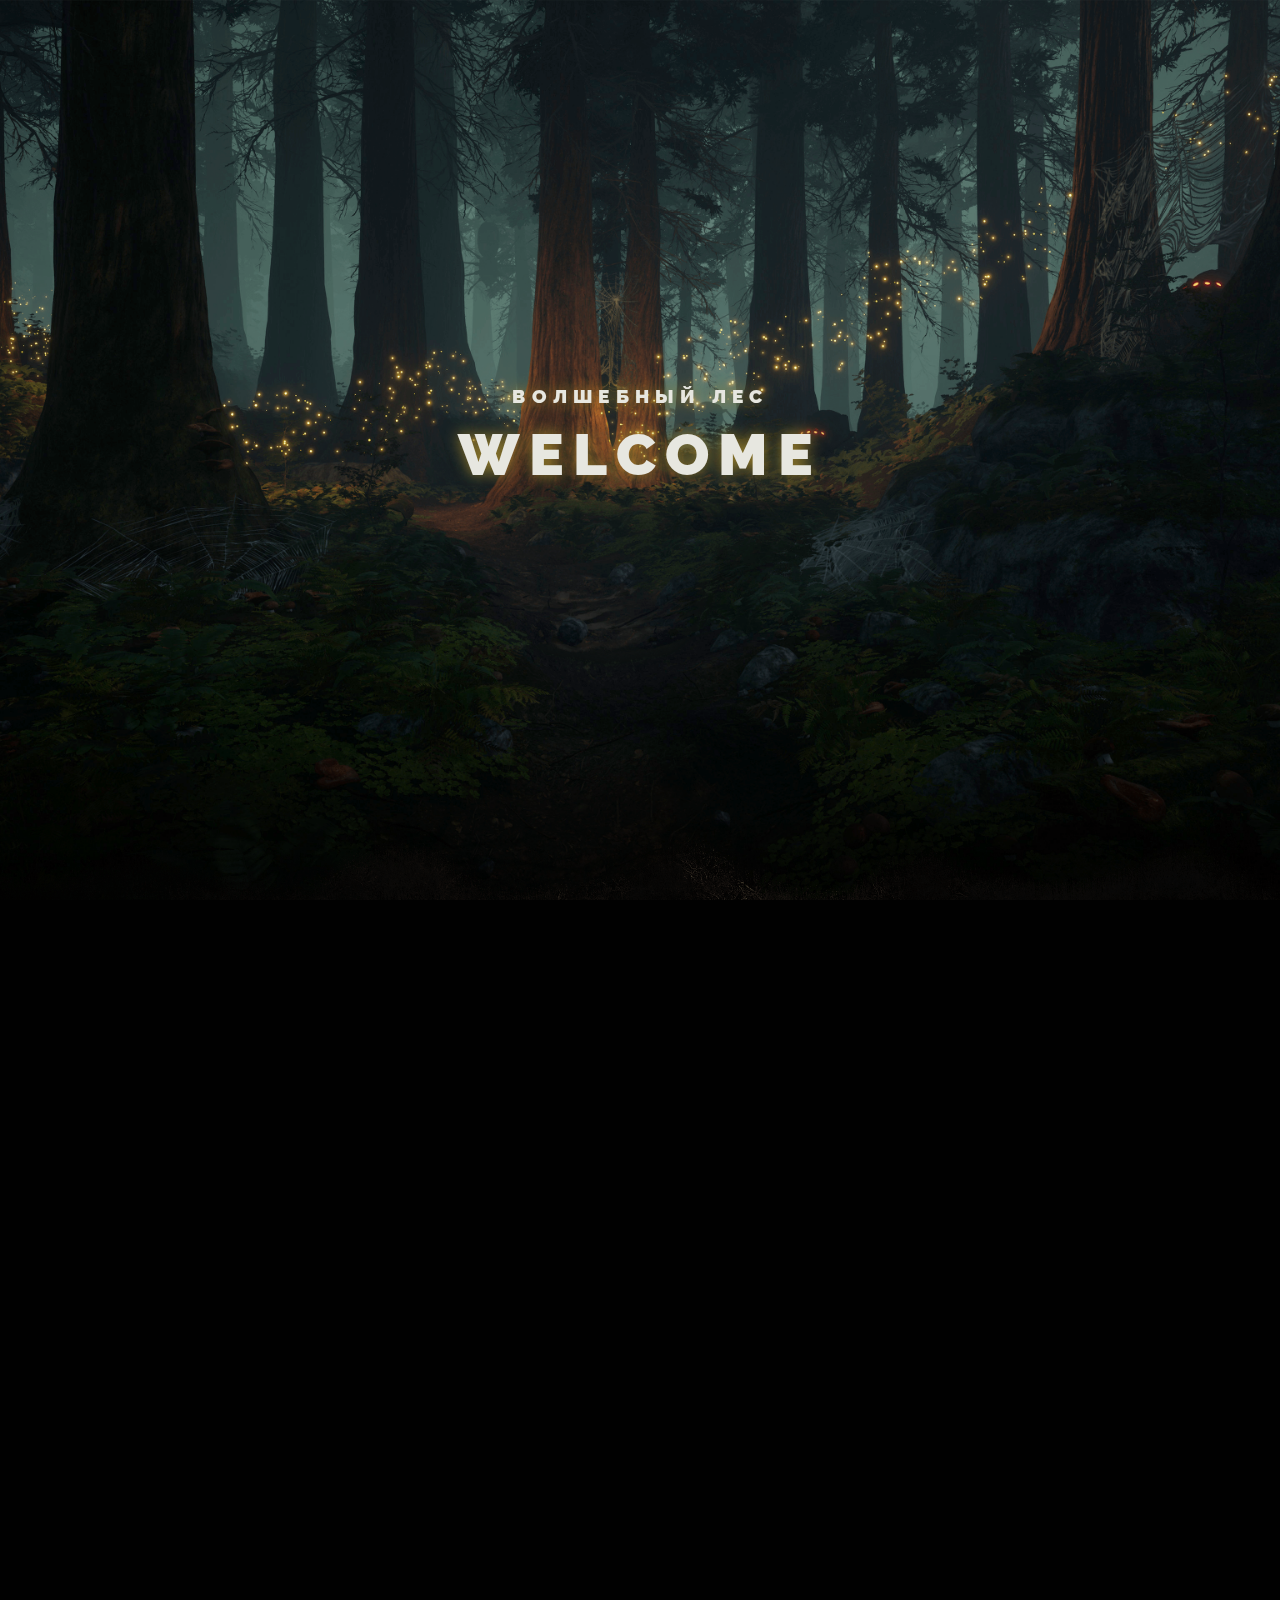
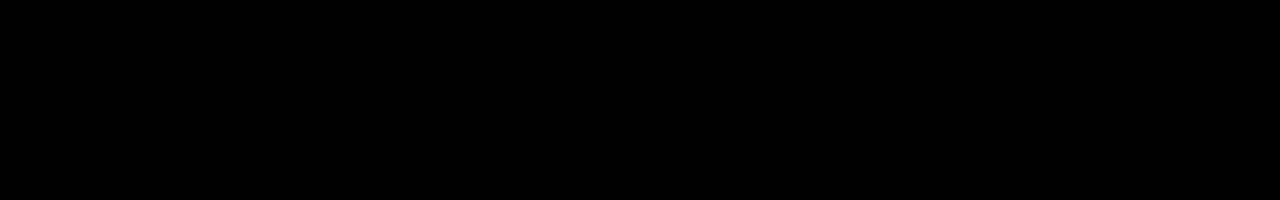
<file: s/forest/index.html>
<!DOCTYPE html>
<html lang="en">
<head>

	<meta charset="UTF-8">
	<meta http-equiv="X-UA-Compatible" content="IE=edge">
	<meta name="viewport" content="width=device-width, initial-scale=1.0">

	<title>Волшебный Лес</title>

	<link rel="stylesheet" href="css/main.css">

	<script src="libs/gsap/gsap.min.js" defer></script>
	<script src="libs/gsap/ScrollTrigger.min.js" defer></script>
	<script src="libs/gsap/ScrollSmoother.min.js" defer></script>

	<script src="js/app.js" defer></script>

</head>
<body>

	<div class="wrapper">
		<div class="content">

			<header class="main-header">
				<div class="layers">
					<div class="layer__header">
						<div class="layers__caption">ВОЛШЕБНЫЙ ЛЕС</div>
						<div class="layers__title">Welcome</div>
					</div>
					<div class="layer layers__base" style="background-image: url(img/layer-base.png);"></div>
					<div class="layer layers__middle" style="background-image: url(img/layer-middle.png);"></div>
					<div class="layer layers__front" style="background-image: url(img/layer-front.png);"></div>
				</div>
			</header>
		
			<article class="main-article" style="background-image: url(img/dungeon.jpg);">
				<div class="main-article__content">
					<h2 class="main-article__header">*Звуки сверчков*</h2>
					<p class="main-article__paragraph">Этот секретный лес скрывает в себе множество тайн прошеднего, настоящего и грядущего. Разгадайте их всех и будьте повелителем вселенной!</p>
				</div>
				<div class="copy">© INSPIRE300</div>
			</article>

		</div>
	</div>

</body>
</html>
</file>
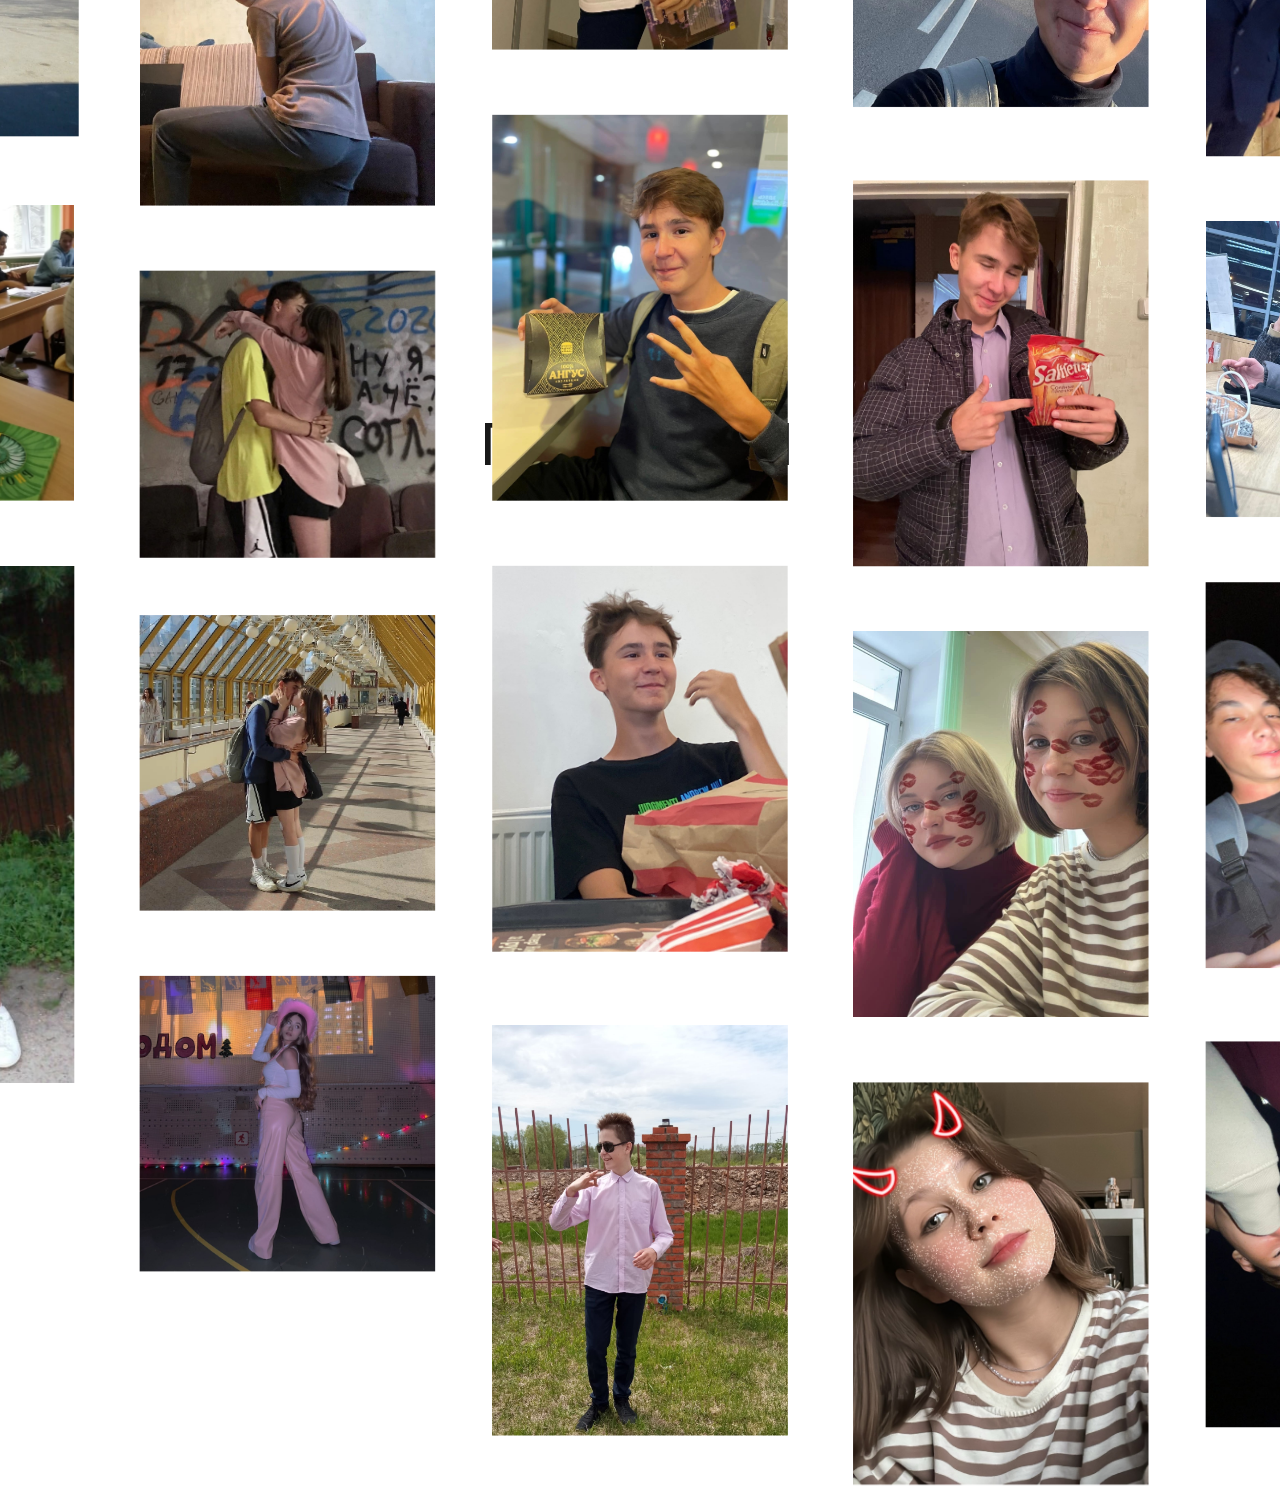
<file: s/galery/index.html>
<!DOCTYPE html>
<html lang="en">
<head>

	<meta charset="UTF-8">
	<meta http-equiv="X-UA-Compatible" content="IE=edge">
	<meta name="viewport" content="width=device-width, initial-scale=1.0">
	<title>Галерея</title>

	<link rel="stylesheet" href="css/main.css">

	<script src="libs/gsap.min.js" defer></script>
	<script src="libs/Draggable.min.js" defer></script>
	<script src="libs/InertiaPlugin.min.js" defer></script>
	<script src="js/app.js" defer></script>

	<style>
		.gallery { opacity: 0; }
	</style>

</head>
<body>

	<h1 class="header">ГАЛЕРЕЯ <span>Загрузка...</span></h1>

	<!-- .gallery>(.gallery__item*20>img[src="img/$.jpg" alt="Alt"])*4 -->

	<div class="gallery">
		<div class="gallery__item"><img src="img/a.jpg" alt="Alt"></div>
		<div class="gallery__item"><img src="img/a1.jpg" alt="Alt"></div>
		<div class="gallery__item"><img src="img/a2.jpg" alt="Alt"></div>
		<div class="gallery__item"><img src="img/ar.jpg" alt="Alt"></div>
		<div class="gallery__item"><img src="img/ar1.jpg" alt="Alt"></div>
		<div class="gallery__item"><img src="img/ar2.jpg" alt="Alt"></div>
		<div class="gallery__item"><img src="img/cr.jpg" alt="Alt"></div>
		<div class="gallery__item"><img src="img/g.jpg" alt="Alt"></div>
		<div class="gallery__item"><img src="img/g1.jpg" alt="Alt"></div>
		<div class="gallery__item"><img src="img/gg.jpg" alt="Alt"></div>
		<div class="gallery__item"><img src="img/g2.jpg" alt="Alt"></div>
		<div class="gallery__item"><img src="img/g3.jpg" alt="Alt"></div>
		<div class="gallery__item"><img src="img/g4.jpg" alt="Alt"></div>
		<div class="gallery__item"><img src="img/g5.jpg" alt="Alt"></div>
		<div class="gallery__item"><img src="img/g6.jpg" alt="Alt"></div>
		<div class="gallery__item"><img src="img/gp.jpg" alt="Alt"></div>
		<div class="gallery__item"><img src="img/k.jpg" alt="Alt"></div>
		<div class="gallery__item"><img src="img/k1.jpg" alt="Alt"></div>
		<div class="gallery__item"><img src="img/k2.jpg" alt="Alt"></div>
		<div class="gallery__item"><img src="img/ks.jpg" alt="Alt"></div>
		<div class="gallery__item"><img src="img/l.jpg" alt="Alt"></div>
		<div class="gallery__item"><img src="img/l1.jpg" alt="Alt"></div>
		<div class="gallery__item"><img src="img/l3.jpg" alt="Alt"></div>
		<div class="gallery__item"><img src="img/l4.jpg" alt="Alt"></div>
		<div class="gallery__item"><img src="img/l5.jpg" alt="Alt"></div>
		<div class="gallery__item"><img src="img/l6.jpg" alt="Alt"></div>
		<div class="gallery__item"><img src="img/l2.jpg" alt="Alt"></div>
		<div class="gallery__item"><img src="img/la.jpg" alt="Alt"></div>
		<div class="gallery__item"><img src="img/lali.jpg" alt="Alt"></div>
		<div class="gallery__item"><img src="img/lali1.jpg" alt="Alt"></div>
		<div class="gallery__item"><img src="img/lg.jpg" alt="Alt"></div>
		<div class="gallery__item"><img src="img/lg1.jpg" alt="Alt"></div>
		<div class="gallery__item"><img src="img/lg2.jpg" alt="Alt"></div>
		<div class="gallery__item"><img src="img/lg3.jpg" alt="Alt"></div>
		<div class="gallery__item"><img src="img/lk.jpg" alt="Alt"></div>
		<div class="gallery__item"><img src="img/ls.jpg" alt="Alt"></div>
		<div class="gallery__item"><img src="img/ls1.jpg" alt="Alt"></div>
		<div class="gallery__item"><img src="img/lss.jpg" alt="Alt"></div>
		<div class="gallery__item"><img src="img/lsss.jpg" alt="Alt"></div>
		<div class="gallery__item"><img src="img/p.jpg" alt="Alt"></div>
		<div class="gallery__item"><img src="img/son.jpg" alt="Alt"></div>
		<div class="gallery__item"><img src="img/son1.jpg" alt="Alt"></div>
		<div class="gallery__item"><img src="img/t.jpg" alt="Alt"></div>
		<div class="gallery__item"><img src="img/yl.jpg" alt="Alt"></div>
	</div>

</body>
</html>
</file>
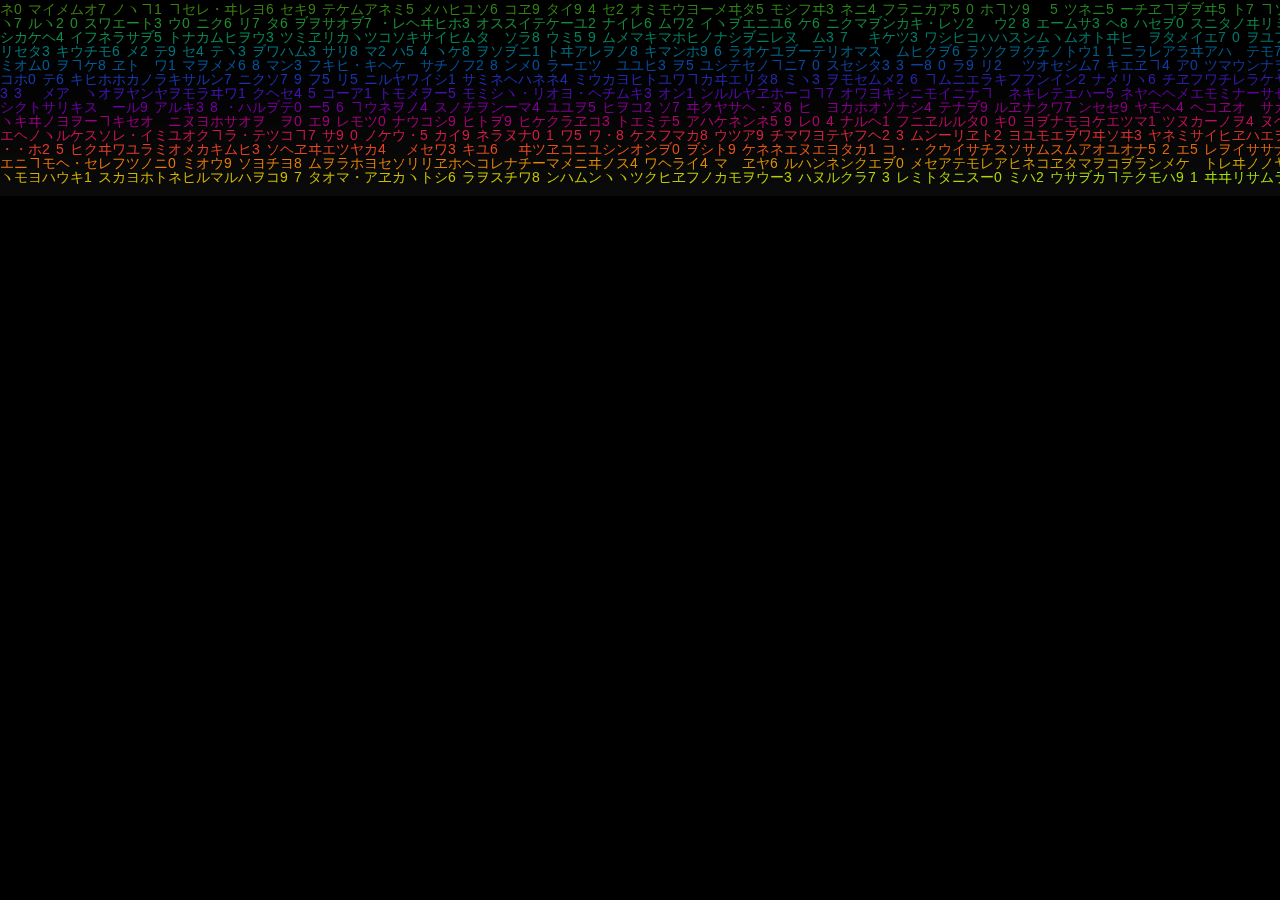
<file: s/matrix/index.html>
<!DOCTYPE html>
<html>
    <head>
        <meta charset="utf-8">
        <link rel="stylesheet" type="text/css" href="style.css">
        <title>The Matrix</title>
    </head>
<body>
    <canvas id="c"></canvas>
    <script src="script.js"></script>
    
</body>
</html>
</file>
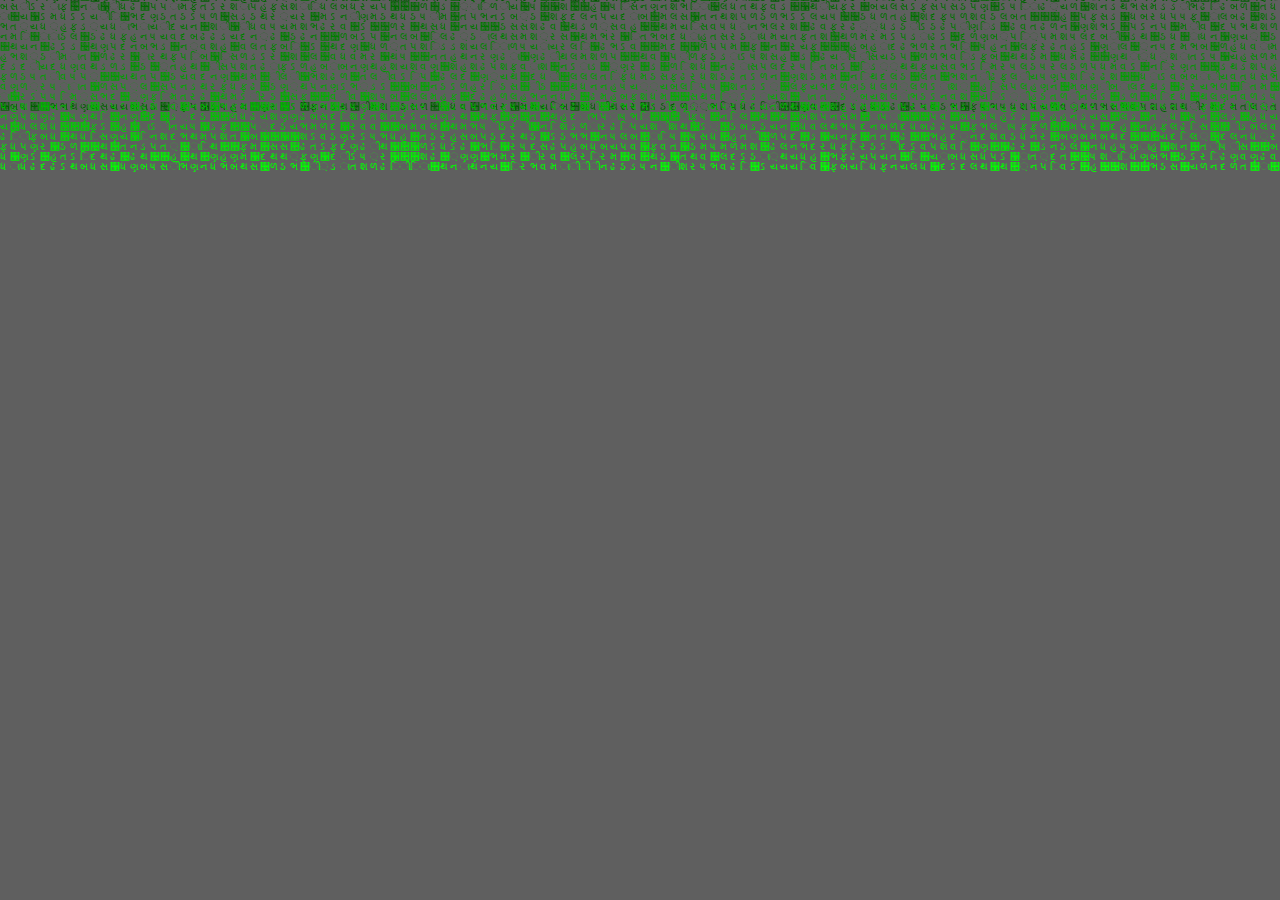
<file: s/matrix1/index.html>
<body style=margin:0>
    <canvas id=q />
    <script>var q=document.getElementById('q'),s=window.screen,w=q.width=s.width,h=q.height=s.height,p=Array(256).join(1).split(''),c=q.getContext("2d"),m=Math;setInterval(function(){c.fillStyle="rgba(0,0,0,0.05)";c.fillRect(0,0,w,h);c.fillStyle="rgba(0,255,0,1)";p=p.map(function(v,i){r=m.random();c.fillText(String.fromCharCode(m.floor(2720+r*33)),i*10,v);v+=10; return v>768+r*1e4?0:v})},33)
    </script>
</file>
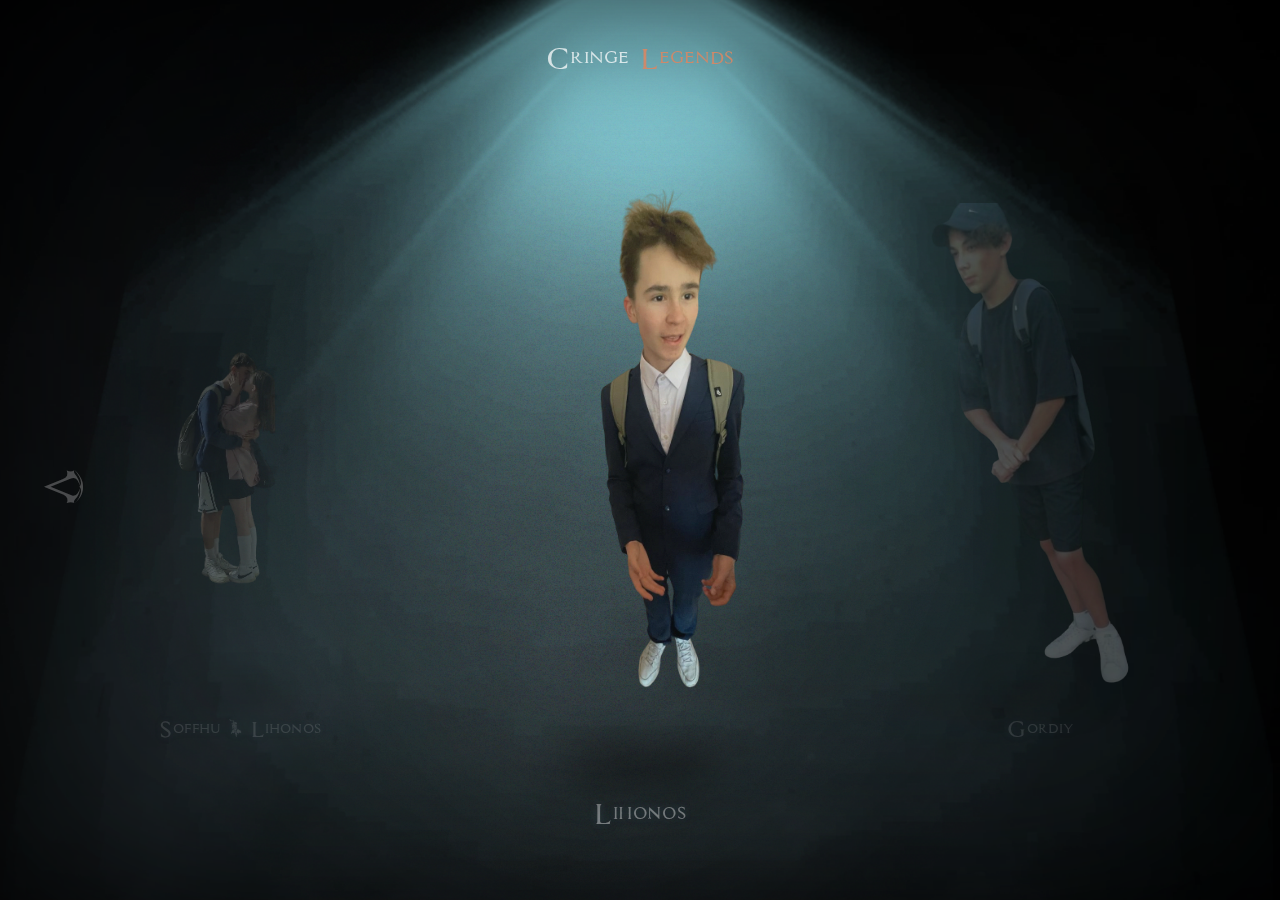
<file: s/slide/index.html>
<!DOCTYPE html>
<html>
<head>
	<meta charset="utf-8">
	<!-- <base href="/"> -->
	<title>Showcase 3D Effect</title>
	<meta name="description" content="Showcase 3D Effect with CSS, HTML, Swiper">
	<meta name="viewport" content="width=device-width, initial-scale=1.0, minimum-scale=1.0, maximum-scale=1.0, user-scalable=no">
	<link rel="icon" href="images/favicon.png">
	<meta property="og:image" content="images/preview.jpg">
	<link rel="stylesheet" href="libs/bootstrap/css/bootstrap-reboot.min.css">
	<link rel="stylesheet" href="libs/swiper/swiper-bundle.min.css">
	<link rel="stylesheet" href="css/main.css">
	<link rel="stylesheet" href="css/media.css">
</head>
<body>
	<section class="showcase">
		<h2 class="showcase__header">Cringe <span>Legends</span></h2>
		<div class="showcase__content-wrapper">
			<div class="showcase__content">
				<div class="showcase-carousel">
					<div class="swiper-wrapper">
						<div class="swiper-slide showcase-carousel__item">
							<div class="showcase-carousel__image-wrapper">
								<div class="showcase-carousel__image-left">
									<div class="showcase-carousel__image" style="background-image: url(images/1.png);"></div>
								</div>
								<div class="showcase-carousel__image-right">
									<div class="showcase-carousel__image" style="background-image: url(images/1.png);"></div>
								</div>
							</div>
							<p>Lihonos</p>
						</div>
						<div class="swiper-slide showcase-carousel__item">
							<div class="showcase-carousel__image-wrapper">
								<div class="showcase-carousel__image-left">
									<div class="showcase-carousel__image" style="background-image: url(images/2.png);"></div>
								</div>
								<div class="showcase-carousel__image-right">
									<div class="showcase-carousel__image" style="background-image: url(images/2.png);"></div>
								</div>
							</div>
							<p>Gordiy</p>
						</div>
						<div class="swiper-slide showcase-carousel__item">
							<div class="showcase-carousel__image-wrapper">
								<div class="showcase-carousel__image-left">
									<div class="showcase-carousel__image" style="background-image: url(images/3.png);"></div>
								</div>
								<div class="showcase-carousel__image-right">
									<div class="showcase-carousel__image" style="background-image: url(images/3.png);"></div>
								</div>
							</div>
							<p>Larin</p>
						</div>
						<div class="swiper-slide showcase-carousel__item">
							<div class="showcase-carousel__image-wrapper">
								<div class="showcase-carousel__image-left">
									<div class="showcase-carousel__image" style="background-image: url(images/4.png);"></div>
								</div>
								<div class="showcase-carousel__image-right">
									<div class="showcase-carousel__image" style="background-image: url(images/4.png);"></div>
								</div>
							</div>
							<p>Ababiii</p>
						</div>
						<div class="swiper-slide showcase-carousel__item">
							<div class="showcase-carousel__image-wrapper">
								<div class="showcase-carousel__image-left">
									<div class="showcase-carousel__image" style="background-image: url(images/5.png);"></div>
								</div>
								<div class="showcase-carousel__image-right">
									<div class="showcase-carousel__image" style="background-image: url(images/5.png);"></div>
								</div>
							</div>
							<p>Soffhu & Lihonos</p>
						</div>
					</div>
				</div>
				<div class="showcase-navigation">
					<div class="showcase-navigation__prev"></div>
					<div class="showcase-navigation__next"></div>
				</div>
			</div>
		</div>
		<video src="videos/smoke-background-optimized.mp4" class="showcase__video" autoplay loop muted></video>
	</section>
	<script src="libs/swiper/swiper-bundle.min.js"></script>
	<script src="js/common.js"></script>
</body>
</html>
</file>
<file: s/forest/css/main.css>
* {
	margin: 0;
	padding: 0;
	box-sizing: border-box;
}
:root {
	--index: calc(1vw + 1vh);
	--text: #e7e7e0;
	--transition: transform .75s cubic-bezier(.075, .5, 0, 1);
}
@font-face {
	font-family: raleway_f;
	src: url(../fonts/raleway-regular.woff2);
}
@font-face {
	font-family: raleway_f;
	src: url(../fonts/raleway-black.woff2);
	font-weight: 900;
}
body {
	background-color: #010101;
	font-family: raleway_f, sans-serif;
	line-height: 1.55;
}
.main-header {
	position: relative;
}
.main-header::after {
	content: '';
	position: absolute;
	z-index: 100;
	width: 100%;
	height: calc(var(--index) * 10);
	background-image: url(../img/ground.png);
	background-size: cover;
	background-repeat: no-repeat;
	background-position: center;
	bottom: calc(var(--index) * -4.5);
}
.layers {
	height: 100vh;
	display: flex;
	align-items: center;
	justify-content: center;
	text-align: center;
	overflow: hidden;
	position: relative;
}
.layer {
	height: 100%;
	width: 100%;
	position: absolute;
	background-size: cover;
	background-position: center;
	will-change: transform;
	z-index: 2;
	transition: var(--transition);
}
.layers__base {
	transform: translate3d(0, calc(var(--scrollTop) / 1.6), 0);
	z-index: 0;
}
.layers__middle {
	transform: translate3d(0, calc(var(--scrollTop) / 2.5), 0);
}
.layers__front {
	transform: translate3d(0, calc(var(--scrollTop) / 5.7), 0);
}
.layer__header {
	z-index: 1;
	transform: translate3d(0, calc(var(--scrollTop) / 2), 0);
	transition: var(--transition);
	will-change: transform;
	text-transform: uppercase;
	font-weight: 900;
	color: var(--text);
	text-shadow: 0 0 15px #9d822b;
}
.layers__title {
	font-size: calc(var(--index) * 2.65);
	letter-spacing: calc(var(--index) / 2.25);
}
.layers__caption {
	font-size: calc(var(--index) / 1.175);
	letter-spacing: calc(var(--index) / 3.5);
	margin-top: calc(var(--index) * -.75);
}
.main-article {
	--main-article-transform: translate3d(0, calc(var(--scrollTop) / -7.5), 0);
	min-height: 100vh;
	background-size: cover;
	background-position: center;
	color: var(--text);
	display: flex;
	justify-content: center;
	align-items: center;
	position: relative;
	text-align: center;
	/* Update: */
	top: -1px;
	z-index: 10;
}
.main-article__header {
	text-transform: uppercase;
	font-size: calc(var(--index) * 1.8);
	letter-spacing: calc(var(--index) / 7.5);
	transform: var(--main-article-transform);
	transition: var(--transition);
	will-change: transform;
}
.main-article__paragraph {
	max-width: calc(var(--index) * 30);
	font-size: calc(var(--index) * .9);
	margin-top: calc(var(--index) / 1.25);
	transform: var(--main-article-transform);
	transition: var(--transition);
	will-change: transform;
}
.content {
	will-change: transform;
}
.copy {
	position: absolute;
	bottom: calc(var(--index) * 2.5);
	opacity: .45;
	font-size: calc(var(--index) * .75);
	letter-spacing: calc(var(--index) / 37.5);
}
</file>
<file: s/galery/css/main.css>
* {
	margin: 0;
	padding: 0;
	box-sizing: border-box;
}
:root {
	--gap: .5em;
	--index: calc(1vw + 1vh);
	--color-dark: #000;
}
body {
	overflow: hidden;
	height: 100vh;
	display: flex;
	justify-content: center;
	align-items: center;
}
.header {
	text-transform: uppercase;
	font-family: 'Lucida Sans', 'Lucida Sans Regular', 'Lucida Grande', 'Lucida Sans Unicode', Geneva, Verdana, sans-serif;
	letter-spacing: .1em;
	font-size: calc(var(--index) * 2.8);
	position: absolute;
	font-weight: 200;
	text-align: center;
	opacity: .9;
	margin-top: .2em;
}
.header span {
	display: block;
	font-family: Helvetica, sans-serif;
	font-size: calc(var(--index) * .75);
	margin-top: 5px;
}
.gallery {
	width: 30vw;
	column-width: 2em;
	gap: var(--gap);
	transform: scale(8.2);
	will-change: transform;
	transition: transform 1s cubic-bezier(.075, 1, .25, 1), opacity 1s;
}
.gallery__item {
	margin-bottom: var(--gap);
	transform: scale(1.001);
	will-change: transform;
	transition: .3s;
}
.gallery__item:hover {
	transform: scale(1.03);
}
.gallery__item img {
	width: 100%;
	display: block;
}
.loaded .gallery {
	opacity: 1;
}
.loaded .header span {
	opacity: 0;
}

/* DARK MODE OS */

@media (prefers-color-scheme: dark) {
	body {
		background-color: var(--color-dark);
	}
	.header {
		filter: invert(100%);
	}
}

/* MOBILE */

@media (max-width : 992px) {

	.header {
		position: relative;
	}

	body {
		overflow: scroll;
		display: block;
		padding: var(--gap);
	}

	.gallery {
		width: 100%;
		column-width: 10em;
		transform: scale(1);
	}
	.gallery__item:hover {
		transform: scale(1);
	}

}
</file>
<file: s/matrix/style.css>
* {
    margin: 0;
    padding: 0;
}

body {
    background: black;
}

canvas {
    display: block;
}

#color {
    color: #BBB;
    font-family: helvetica, arial, sans-serif;
    font-size: 1.2em;
    position: absolute;
    bottom: 0;
    right: 0;
    z-index: 1000;
}
</file>
<file: s/slide/css/main.css>
/* USER VARIABLES SECTION */

:root {
	--accent: #CC8869;
	--text: #333;
	--regular-text: 16px;
	--lineheight: 1.65;
	--userfont: roboto-st, sans-serif;
	--systemfont: -apple-system, BlinkMacSystemFont, Arial, sans-serif;
	--padding: 120px;
	--transition: cubic-bezier(.4, 0, 0, 1);
}

/* BOOTSTRAP SETTINGS SECTION */

/* gutter 20px (10px + 10px). Comment this code for default gutter start at 1.5rem (24px) wide. */
.container, .container-fluid, .container-lg, .container-md, .container-sm, .container-xl, .container-xxl { --bs-gutter-x: .625rem; }
.row, .row > * { --bs-gutter-x: 1.25rem; }

/* FONTS LOAD SECTION */

@font-face { src: url("../fonts/roboto-regular-webfont.woff2") format("woff2"); font-family: "roboto-st"; font-weight: 400; font-style: normal; }
@font-face { src: url("../fonts/roboto-italic-webfont.woff2") format("woff2"); font-family: "roboto-st"; font-weight: 400; font-style: italic; }
@font-face { src: url("../fonts/roboto-bold-webfont.woff2") format("woff2"); font-family: "roboto-st"; font-weight: 700; font-style: normal; }
@font-face { src: url("../fonts/roboto-bolditalic-webfont.woff2") format("woff2"); font-family: "roboto-st"; font-weight: 700; font-style: italic; }
@font-face { src: url("../fonts/assassin.woff2") format("woff2"); font-family: "assassin-st"; font-weight: 700; font-style: italic; }

/* GENERAL CSS SETTINGS */

::placeholder { color: #666; }
::selection { background-color: var(--accent); color: #fff; }
input, textarea { outline: none; }
input:focus:required:invalid, textarea:focus:required:invalid { border-color: red; }
input:required:valid, textarea:required:valid { border-color: green; }

body {
	font-family: var(--userfont);
	font-size: var(--regular-text);
	line-height: var(--lineheight);
	color: var(--text);
	min-width: 320px;
	position: relative;
	overflow-x: hidden;
}

/* USER STYLES */

body, html {
	height: 100%;
}

.showcase {
	background-color: #000;
	height: 100%;
	position: relative;
	color: #fff;
	/* overflow: hidden; */
}
.showcase::before {
	content: '';
	width: 100%;
	height: 100%;
	position: absolute;
	z-index: 1;
	box-shadow: inset 0 0 500px #000;
}
.showcase::after {
	content: '';
	position: absolute;
	top: 0;
	right: 0;
	bottom: 0;
	left: 0;
	background-image: url(../images/light.png);
	background-size: cover;
	background-repeat: no-repeat;
	background-position: center -65px;
	animation: k-light 3s ease-in-out infinite;
}
.showcase__video {
	position: absolute;
	top: 0;
	left: 0;
	width: 100%;
	height: 100%;
	object-fit: cover;
	opacity: .48;
}
.showcase__content-wrapper {
	position: relative;
	z-index: 2;
	height: 100%;
	padding: var(--padding) 0;
}
.showcase__content-wrapper::before {
	content: '';
	position: absolute;
	top: 0;
	right: 0;
	bottom: 0;
	left: 0;
	background-image: url(../images/glow.png);
	background-position: center;
	background-repeat: no-repeat;
	background-size: cover;
	animation: k-glow 1.6s ease-in-out infinite;
}
.showcase__header {
	position: absolute;
	text-align: center;
	width: 100%;
	z-index: 1;
	top: 40px;
	font-family: assassin-st, sans-serif;
	font-size: 32px;
	color: rgba(255, 255, 255, .75);
}
.showcase__header span {
	color: var(--accent);
}
.showcase-carousel .swiper-wrapper {
	transition: var(--transition);
}
.showcase-carousel__item {
	position: relative;
	height: calc(100vh - var(--padding)*2);
	text-align: center;
	opacity: .25;
	transform: scale(.75);
	transition: opacity 1.8s var(--transition), transform 1.8s var(--transition)
}
.showcase-carousel__item::after {
	content: '';
	width: 120px;
	height: 0;
	position: absolute;
	box-shadow: 0 0 45px 10px #010101;
	bottom: 5px;
	left: calc(50% - 60px);
}
.showcase-carousel__item p {
	position: absolute;
	bottom: -85px;
	width: 100%;
	font-family: assassin-st, sans-serif;
	font-size: 32px;
	color: rgba(255, 255, 255, .5);
	text-shadow: rgb(58 78 94) 0 0 10px;
}
.showcase-carousel__item.swiper-slide-active {
	opacity: .8;
	transform: scale(.98);
}
.showcase-carousel__image-wrapper > * {
	position: absolute;
	width: 100%;
	height: 100%;
	perspective: 150px;
	transform-style: preserve-3d;
}
.showcase-carousel__image {
	position: absolute;
	width: 100%;
	height: 100%;
	background-size: contain;
	background-position: center;
	background-repeat: no-repeat;
}
.showcase-carousel__image-left {
	perspective-origin: left center;
	clip-path: polygon(0 0, 50% 0, 50% 100%, 0 100%);
}
.showcase-carousel__image-right {
	perspective-origin: right center;
	clip-path: polygon(50% 0, 100% 0, 100% 100%, 50% 100%);
	/* Фикс вертикальной полосы на некоторых дисплеях */
	margin-left: -.55px
}
.showcase-carousel__image-left .showcase-carousel__image {
	animation: k-left-side 2s ease-in-out infinite;
	animation-direction: alternate;
}
.showcase-carousel__image-right .showcase-carousel__image {
	animation: k-right-side 2s ease-in-out infinite;
	animation-direction: alternate;
}

/* NAVIGATION */

.showcase-navigation {
	overflow: hidden;
	position: absolute;
	z-index: 2;
	top: 0;
	right: 0;
	bottom: 0;
	left: 0;
}
.showcase-navigation > * {
	position: absolute;
	height: 100%;
	width: 50%;
	outline: none;
	cursor: pointer;
}
.showcase-navigation__next {
	right: 0;
}
.showcase-navigation > *::before {
	content: '?';
	font-family: assassin-st;
	opacity: 0;
	transition: opacity .75s ease-out;
	position: absolute;
	transform: rotate(-90deg);
	left: 50px;
	top: 50%;
	font-size: 45px;
}
.showcase-navigation > *:hover::before {
	opacity: .25;
}
.showcase-navigation__next::before {
	transform: rotate(90deg);
	right: 50px;
	left: auto;
}
.showcase-navigation > *.swiper-button-disabled {
	display: none;
}

/* ANIMATIONS */

@keyframes k-light {
	0% {
		opacity: .2;
	}
	50% {
		opacity: .3;
	}
	100% {
		opacity: .2;
	}
}
@keyframes k-glow {
	0% {
		opacity: .6;
	}
	50% {
		opacity: .8;
	}
	100% {
		opacity: .6;
	}
}
@keyframes k-left-side {
	0% {
		transform: rotateY(-1deg) scaleX(.92);
	}
	100% {
		transform: rotateY(0deg) scaleX(1);
	}
}
@keyframes k-right-side {
	0% {
		transform: rotateY(0deg) scaleX(1);
	}
	100% {
		transform: rotateY(1deg) scaleX(.92);
	}
}
</file>
<file: s/slide/css/media.css>
/* === DESKTOP FIRST === */

/* xl <= Extra extra large (xxl) */
@media (max-width : 1400px) {

	.showcase__content {
		max-width: 1200px;
		margin: auto;
	}

}

/* lg <= Extra large (xl) */
@media (max-width : 1200px) {

}

/* md <= Large (lg) */
@media (max-width : 992px) {

}

/* sm <= Medium (md) */
@media (max-width : 768px) {

}

/* xs <= Small (sm) */
@media (max-width : 576px) {

}


/* === MOBILE FIRST === */

/* Custom (xs) */
@media (min-width : 0) {

}

/* Small (sm) */
@media (min-width : 576px) {

}

/* Medium (md) */
@media (min-width : 768px) {

}

/* Large (lg) */
@media (min-width : 992px) {

}

/* Extra large (xl) */
@media (min-width : 1200px) {
	.text {
		font-size: 18px;
	}
}

/* Extra extra large (xxl) */
@media (min-width : 1400px) {
	.text {
		font-size: 22px;
	}
}
</file>
